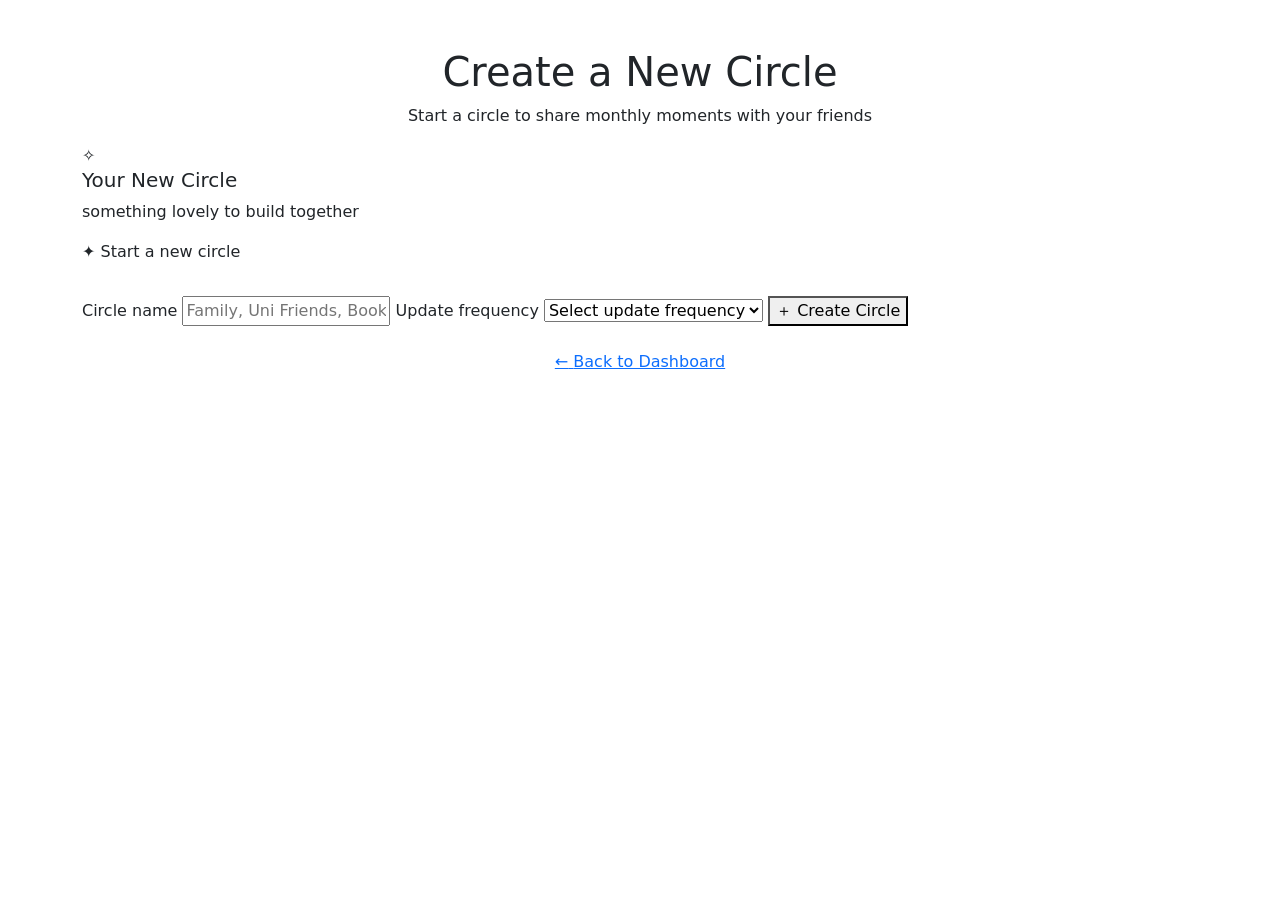
<file: src/main/resources/templates/create-circle.html>
<!DOCTYPE html>
<html xmlns:th="http://www.thymeleaf.org" lang="en">
<head>
    <meta charset="UTF-8">
    <meta name="viewport" content="width=device-width, initial-scale=1.0">
    <title>Create Circle</title>

    <link href="https://cdn.jsdelivr.net/npm/bootstrap@5.3.0/dist/css/bootstrap.min.css" rel="stylesheet">
    <link th:href="@{/main.css}" rel="stylesheet">
    <link rel="icon" type="image/png" href="/images/favicon.png">
</head>
<body>

<div th:replace="~{fragments/navbar :: navbar}"></div>

<div class="container scrapbook-shell mt-5">
    <h1 class="text-center scrapbook-title">Create a New Circle</h1>
    <p class="text-center scrapbook-subtitle">Start a circle to share monthly moments with your friends</p>

    <div class="scrapbook-grid">
        <div class="circle-card scrapbook-card scrapbook-card-green card-tilt-left">
            <div class="scrapbook-card-body">
                <div class="scrapbook-illustration">
                    <div class="scrapbook-icon">✧</div>
                </div>

                <h5 class="scrapbook-card-title">Your New Circle</h5>
                <p class="scrapbook-card-meta">something lovely to build together</p>

                <div class="mb-3">
                    <span class="scrapbook-pill scrapbook-pill-green">✦ Start a new circle</span>
                </div>

                <form th:action="@{/groups/create}" method="post" class="scrapbook-form mt-2">
                    <label class="scrapbook-label" for="circle-name">Circle name</label>
                    <input id="circle-name" type="text" name="name" placeholder="Family, Uni Friends, Book Club..." class="scrapbook-input" required>

                    <label class="scrapbook-label" for="circle-frequency">Update frequency</label>
                    <select id="circle-frequency" name="frequency" class="scrapbook-input">
                        <option value="" disabled selected>Select update frequency</option>
                        <option value="MONTHLY">Monthly</option>
                        <option value="FORTNIGHTLY">Fortnightly</option>
                    </select>
                    <button type="submit" class="scrapbook-pill scrapbook-pill-peach scrapbook-button mt-3">＋ Create Circle</button>
                </form>

                <div class="text-center mt-4">
                    <a th:href="@{/groups}" class="scrapbook-link">
                        <span>←</span>
                        <span>Back to Dashboard</span>
                    </a>
                </div>
            </div>
        </div>
    </div>
</div>

<script src="https://cdn.jsdelivr.net/npm/bootstrap@5.3.0/dist/js/bootstrap.bundle.min.js"></script>
</body>
</html>
</file>
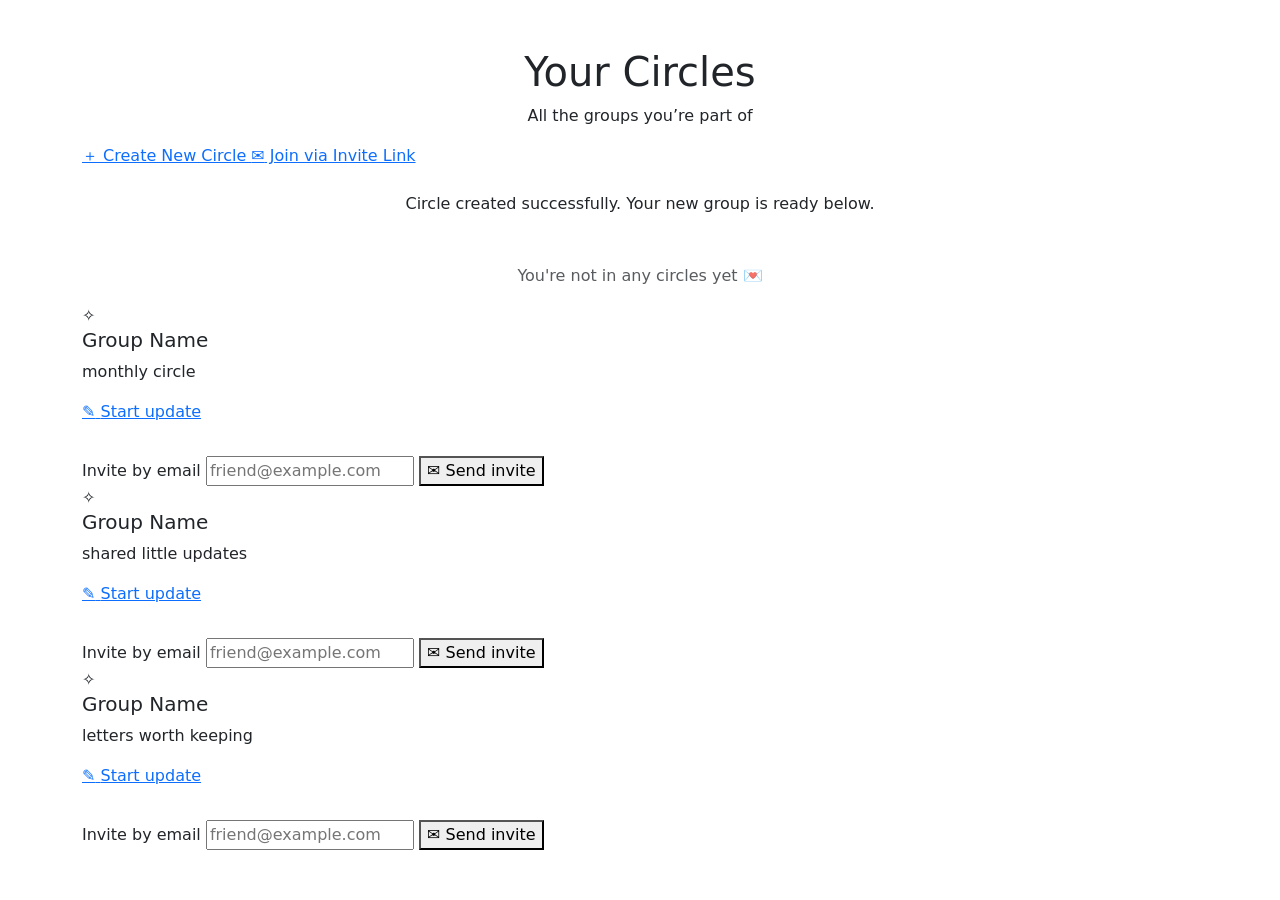
<file: src/main/resources/templates/groups.html>
<!DOCTYPE html>
<html xmlns:th="http://www.thymeleaf.org" lang="en">
<head>
    <meta charset="UTF-8">
    <meta name="viewport" content="width=device-width, initial-scale=1.0">
    <title>Your Circles</title>

    <link href="https://cdn.jsdelivr.net/npm/bootstrap@5.3.0/dist/css/bootstrap.min.css" rel="stylesheet">
    <link th:href="@{/main.css}" rel="stylesheet">
    <link rel="icon" type="image/png" href="/images/favicon.png">
</head>
<body>

<!-- Navbar -->
<div th:replace="fragments/navbar :: navbar"></div>

<div class="container scrapbook-shell mt-5">

    <h1 class="text-center scrapbook-title">Your Circles</h1>
    <p class="text-center scrapbook-subtitle">All the groups you’re part of</p>

    <div class="home-cta-row mb-4">
        <a href="/groups/create" class="home-cta-pill home-cta-pill-primary">
            <span class="home-cta-icon">＋</span>
            Create New Circle
        </a>
        <a href="/circles/join" class="home-cta-pill home-cta-pill-tertiary">
            <span class="home-cta-icon">✉</span>
            Join via Invite Link
        </a>
    </div>

    <div th:if="${param.createdGroupId != null}" class="scrapbook-message scrapbook-message-success text-center mb-4">
        Circle created successfully. Your new group is ready below.
    </div>

    <!-- No groups -->
    <div th:if="${#lists.isEmpty(groups)}" class="text-center mt-5 scrapbook-panel scrapbook-empty-state">
        <p class="text-muted">You're not in any circles yet 💌</p>
    </div>

    <!-- Groups list -->
    <div th:if="${!#lists.isEmpty(groups)}" class="scrapbook-grid">
        <th:block th:each="group, iterStat : ${groups}">
            <div class="circle-card scrapbook-card scrapbook-card-peach card-tilt-left"
                 th:id="'group-card-' + ${group.id}"
                 th:if="${iterStat.index % 3 == 0}"
                 th:classappend="(${hasFeedMap[group.id]} ? ' clickable-card' : ' disabled-card') + (${param.createdGroupId != null and param.createdGroupId[0] == #strings.toString(group.id)} ? ' created-card' : '')"
                 th:onclick="${hasFeedMap[group.id]} ? 'window.location.href=\'/feed/' + ${group.id} + '\''">
                <div class="scrapbook-card-body">
                    <div class="scrapbook-illustration">
                        <div class="home-card-icon" th:text="${group.icon}">✧</div>
                    </div>

                    <h5 class="scrapbook-card-title" th:text="${group.name}">Group Name</h5>
                    <p class="scrapbook-card-meta">monthly circle</p>

                    <div class="mb-3">
                        <span class="scrapbook-pill scrapbook-pill-peach" th:text="'✦ ' + ${group.frequency} + ' circle'"></span>
                    </div>

                    <a th:href="@{/groups/{groupId}/prompts(groupId=${group.id})}"
                       onclick="event.stopPropagation()"
                       class="scrapbook-pill scrapbook-pill-green scrapbook-link-button mb-3">
                        <span>✎</span>
                        <span>Start update</span>
                    </a>

                    <form th:action="@{/groups/{id}/invite(id=${group.id})}" method="post" class="scrapbook-form mt-3"
                          onclick="event.stopPropagation()">
                        <label class="scrapbook-label" th:for="'invite-' + ${group.id}" onclick="event.stopPropagation()">Invite by email</label>
                        <input th:id="'invite-' + ${group.id}" type="email" name="email" placeholder="friend@example.com" class="scrapbook-input"
                               onclick="event.stopPropagation()">
                        <button type="submit" class="scrapbook-pill scrapbook-pill-pink scrapbook-button mt-3"
                                onclick="event.stopPropagation()">✉ Send invite</button>
                    </form>
                </div>
            </div>

            <div class="circle-card scrapbook-card scrapbook-card-blue card-tilt-right"
                 th:id="'group-card-' + ${group.id}"
                 th:if="${iterStat.index % 3 == 1}"
                 th:classappend="(${hasFeedMap[group.id]} ? ' clickable-card' : ' disabled-card') + (${param.createdGroupId != null and param.createdGroupId[0] == #strings.toString(group.id)} ? ' created-card' : '')"
                 th:onclick="${hasFeedMap[group.id]} ? 'window.location.href=\'/feed/' + ${group.id} + '\''">
                <div class="scrapbook-card-body">
                    <div class="scrapbook-illustration">
                        <div class="home-card-icon" th:text="${group.icon}">✧</div>
                    </div>

                    <h5 class="scrapbook-card-title" th:text="${group.name}">Group Name</h5>
                    <p class="scrapbook-card-meta">shared little updates</p>

                    <div class="mb-3">
                        <span class="scrapbook-pill scrapbook-pill-blue pill-tilt-left" th:text="'☰ ' + ${group.frequency} + ' circle'"></span>
                    </div>

                    <a th:href="@{/groups/{groupId}/prompts(groupId=${group.id})}"
                       onclick="event.stopPropagation()"
                       class="scrapbook-pill scrapbook-pill-green scrapbook-link-button mb-3">
                        <span>✎</span>
                        <span>Start update</span>
                    </a>

                    <form th:action="@{/groups/{id}/invite(id=${group.id})}" method="post" class="scrapbook-form mt-3"
                          onclick="event.stopPropagation()">
                        <label class="scrapbook-label" th:for="'invite-' + ${group.id}" onclick="event.stopPropagation()">Invite by email</label>
                        <input th:id="'invite-' + ${group.id}" type="email" name="email" placeholder="friend@example.com" class="scrapbook-input"
                               onclick="event.stopPropagation()">
                        <button type="submit" class="scrapbook-pill scrapbook-pill-green scrapbook-button mt-3"
                                onclick="event.stopPropagation()">✉ Send invite</button>
                    </form>
                </div>
            </div>

            <div class="circle-card scrapbook-card scrapbook-card-pink card-tilt-left"
                 th:id="'group-card-' + ${group.id}"
                 th:if="${iterStat.index % 3 == 2}"
                 th:classappend="(${hasFeedMap[group.id]} ? ' clickable-card' : ' disabled-card') + (${param.createdGroupId != null and param.createdGroupId[0] == #strings.toString(group.id)} ? ' created-card' : '')"
                 th:onclick="${hasFeedMap[group.id]} ? 'window.location.href=\'/feed/' + ${group.id} + '\''">
                <div class="scrapbook-card-body">
                    <div class="scrapbook-illustration">
                        <div class="home-card-icon" th:text="${group.icon}">✧</div>
                    </div>

                    <h5 class="scrapbook-card-title" th:text="${group.name}">Group Name</h5>
                    <p class="scrapbook-card-meta">letters worth keeping</p>

                    <div class="mb-3">
                        <span class="scrapbook-pill scrapbook-pill-pink" th:text="'♡ ' + ${group.frequency} + ' circle'"></span>
                    </div>

                    <a th:href="@{/groups/{groupId}/prompts(groupId=${group.id})}"
                       onclick="event.stopPropagation()"
                       class="scrapbook-pill scrapbook-pill-green scrapbook-link-button mb-3">
                        <span>✎</span>
                        <span>Start update</span>
                    </a>

                    <form th:action="@{/groups/{id}/invite(id=${group.id})}" method="post" class="scrapbook-form mt-3"
                          onclick="event.stopPropagation()">
                        <label class="scrapbook-label" th:for="'invite-' + ${group.id}" onclick="event.stopPropagation()">Invite by email</label>
                        <input th:id="'invite-' + ${group.id}" type="email" name="email" placeholder="friend@example.com" class="scrapbook-input"
                               onclick="event.stopPropagation()">
                        <button type="submit" class="scrapbook-pill scrapbook-pill-green scrapbook-button mt-3"
                                onclick="event.stopPropagation()">✉ Send invite</button>
                    </form>
                </div>
            </div>
        </th:block>
    </div>

</div>

<script src="https://cdn.jsdelivr.net/npm/bootstrap@5.3.0/dist/js/bootstrap.bundle.min.js"></script>
<script>
    const params = new URLSearchParams(window.location.search);
    const createdGroupId = params.get('createdGroupId');

    if (createdGroupId) {
        const createdCard = document.getElementById(`group-card-${createdGroupId}`);
        if (createdCard) {
            createdCard.scrollIntoView({ behavior: 'smooth', block: 'center' });
        }
    }
</script>
</body>
</html>
</file>
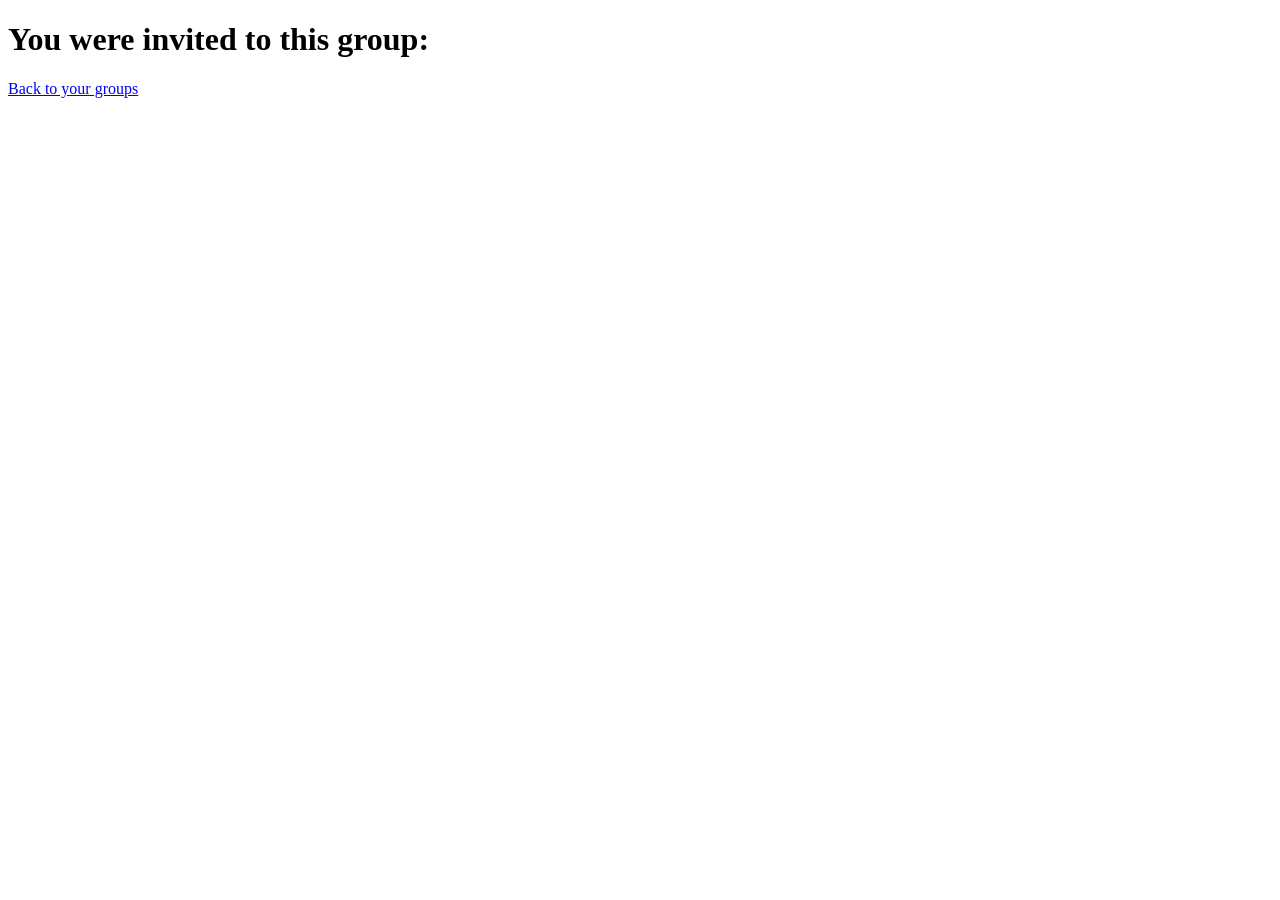
<file: src/main/resources/templates/invited-group.html>
<!DOCTYPE html>
<html xmlns:th="http://www.thymeleaf.org">
<head>
    <link th:href="@{/main.css}" rel="stylesheet">
    <title>Invited Group</title>
    <link rel="icon" type="image/png" href="/images/favicon.png">
</head>
<body>
<h1>You were invited to this group:</h1>

<div th:each="group : ${groups}">
    <p><strong th:text="${group.name}"></strong></p>
</div>

<a href="/groups">Back to your groups</a>
<script src="https://cdn.jsdelivr.net/npm/bootstrap@5.3.0/dist/js/bootstrap.bundle.min.js"></script>
</body>
</html>
</file>
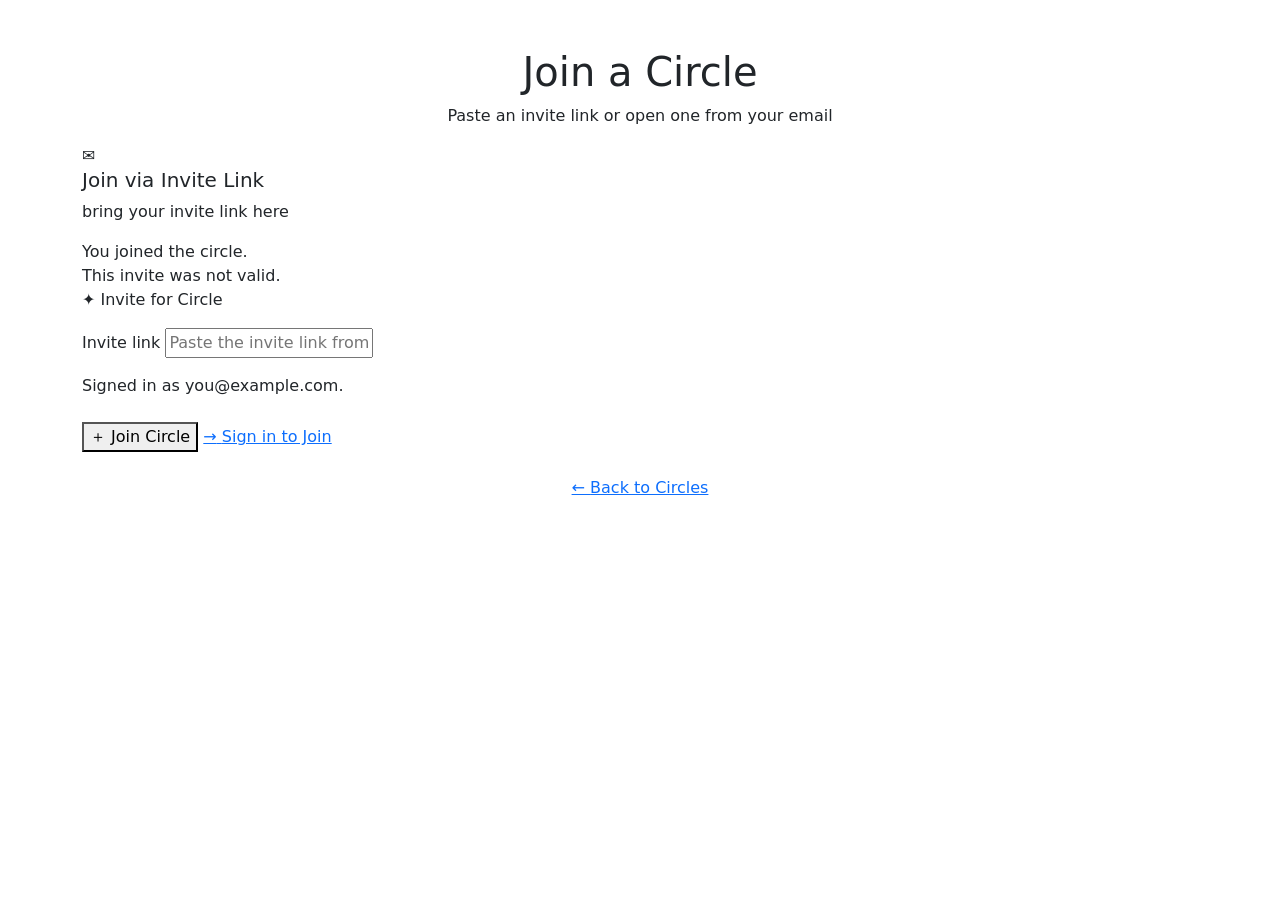
<file: src/main/resources/templates/join-circle.html>
<!DOCTYPE html>
<html xmlns:th="http://www.thymeleaf.org" lang="en">
<head>
    <meta charset="UTF-8">
    <meta name="viewport" content="width=device-width, initial-scale=1.0">
    <title>Join Circle</title>

    <link href="https://cdn.jsdelivr.net/npm/bootstrap@5.3.0/dist/css/bootstrap.min.css" rel="stylesheet">
    <link th:href="@{/main.css}" rel="stylesheet">
    <link rel="icon" type="image/png" href="/images/favicon.png">
</head>
<body>

<div th:replace="fragments/navbar :: navbar"></div>

<div class="container scrapbook-shell mt-5">
    <h1 class="text-center scrapbook-title">Join a Circle</h1>
    <p class="text-center scrapbook-subtitle">Paste an invite link or open one from your email</p>

    <div class="scrapbook-grid">
        <div class="circle-card scrapbook-card scrapbook-card-blue card-tilt-right">
            <div class="scrapbook-card-body">
                <div class="scrapbook-illustration">
                    <div class="scrapbook-icon">✉</div>
                </div>

                <h5 class="scrapbook-card-title">Join via Invite Link</h5>
                <p class="scrapbook-card-meta"
                   th:text="${inviteDetails != null and inviteDetails.valid} ? inviteDetails.groupName : 'bring your invite link here'">bring your invite link here</p>

                <div th:if="${successMessage}" class="scrapbook-message scrapbook-message-success" th:text="${successMessage}">You joined the circle.</div>
                <div th:if="${errorMessage}" class="scrapbook-message scrapbook-message-error" th:text="${errorMessage}">This invite was not valid.</div>

                <div th:if="${inviteDetails != null and inviteDetails.valid}" class="mb-3">
                    <span class="scrapbook-pill scrapbook-pill-blue pill-tilt-left">
                        <span>✦</span>
                        <span th:text="'Invite for ' + ${inviteDetails.groupName}">Invite for Circle</span>
                    </span>
                </div>

                <form th:action="@{/circles/join}" method="post" class="scrapbook-form mt-2">
                    <label class="scrapbook-label" for="invite-link">Invite link</label>
                    <input id="invite-link" type="text" name="inviteLink" class="scrapbook-input" th:value="${inviteLink}" placeholder="Paste the invite link from your email" required>

                    <div th:if="${loggedInUser != null and inviteDetails != null and inviteDetails.invitedEmail != null}" class="scrapbook-helper mt-3"
                         th:text="'Signed in as ' + ${loggedInUser.email} + '. This invite was sent to ' + ${inviteDetails.invitedEmail} + '.'">
                        Signed in as you@example.com.
                    </div>

                    <button th:if="${loggedInUser != null}" type="submit" class="scrapbook-pill scrapbook-pill-peach scrapbook-button mt-4">＋ Join Circle</button>

                    <a th:if="${loggedInUser == null}" href="/oauth2/authorization/okta" class="scrapbook-pill scrapbook-pill-pink scrapbook-link-button mt-4">
                        <span>→</span>
                        <span>Sign in to Join</span>
                    </a>
                </form>

                <div class="text-center mt-4">
                    <a th:href="@{/groups}" class="scrapbook-link">
                        <span>←</span>
                        <span>Back to Circles</span>
                    </a>
                </div>
            </div>
        </div>
    </div>
</div>

<script src="https://cdn.jsdelivr.net/npm/bootstrap@5.3.0/dist/js/bootstrap.bundle.min.js"></script>
</body>
</html>
</file>
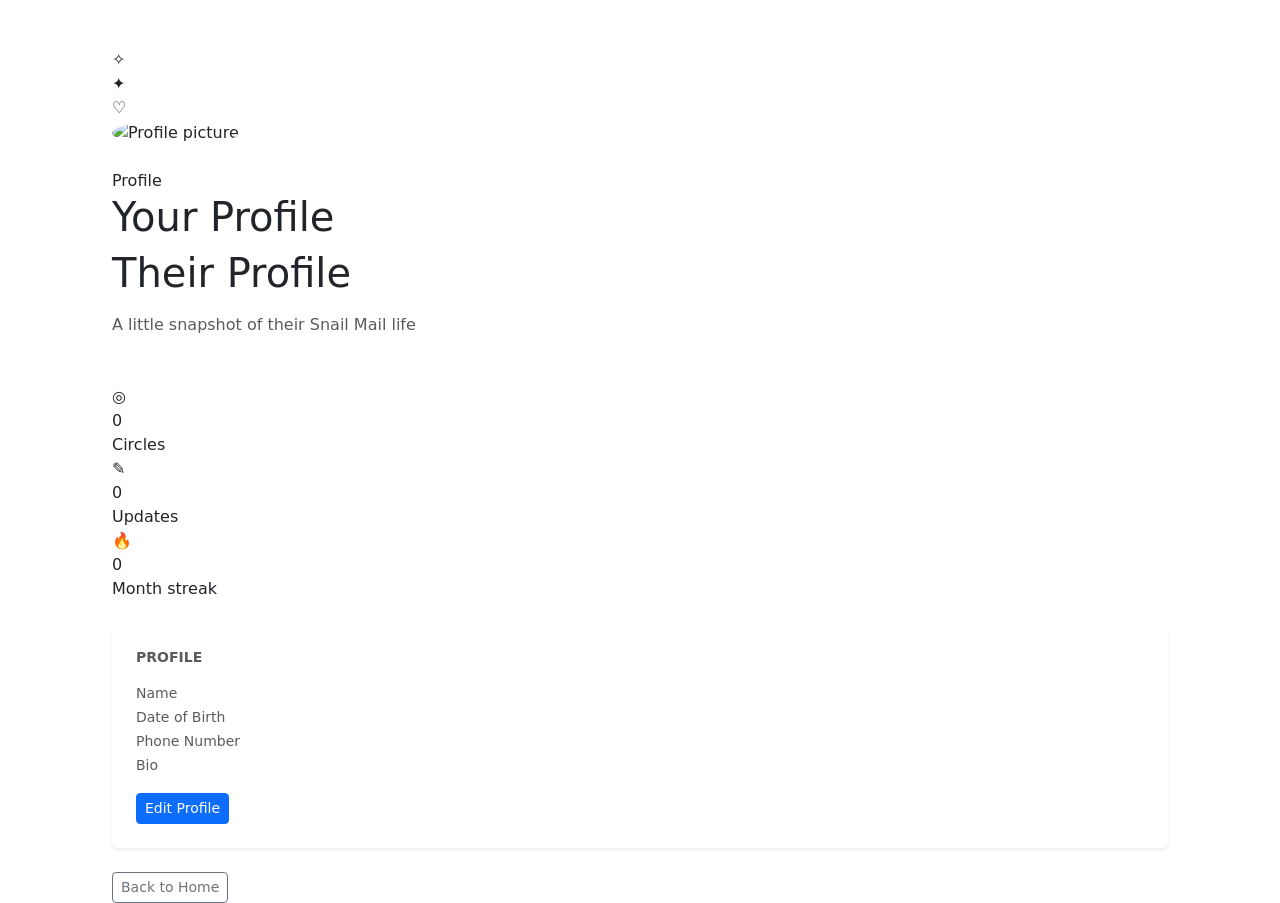
<file: src/main/resources/templates/account/account.html>
<!DOCTYPE html>
<html xmlns:th="http://www.thymeleaf.org" lang="en">
<head>
    <meta charset="UTF-8">
    <meta name="viewport" content="width=device-width, initial-scale=1.0">
    <title>Account</title>
    <link href="https://cdn.jsdelivr.net/npm/bootstrap@5.3.0/dist/css/bootstrap.min.css" rel="stylesheet">
    <link href="https://cdn.jsdelivr.net/npm/bootstrap-icons@1.10.5/font/bootstrap-icons.css" rel="stylesheet">
    <link th:href="@{/main.css}" rel="stylesheet">
    <link rel="icon" type="image/png" href="/images/favicon.png">
</head>
<body>
<div th:replace="fragments/navbar :: navbar"></div>

<div class="container mt-5 account-shell account-profile-shell" style="max-width: 1080px;">

    <div class="account-hero mb-5">
        <div class="account-hero-avatar-wrap">
            <div class="account-hero-sparkle account-hero-sparkle-left">✧</div>
            <div class="account-hero-sparkle account-hero-sparkle-right">✦</div>
            <div class="account-hero-heart">♡</div>
            <label for="profilePicInput" class="account-hero-avatar-label">
                <img th:src="${user.profilePictureUrl} ?: 'https://ui-avatars.com/api/?name=' + ${user.email?.substring(0,1)} + '&background=' + ${user.avatarColour} + '&color=666&rounded=true&size=180'"
                     alt="Profile picture"
                     class="rounded-circle account-hero-avatar"
                     style="width: 180px; height: 180px; object-fit: cover;">
                <div class="account-hero-camera" th:if="${isOwnProfile}">
                    <i class="bi bi-camera-fill text-white" style="font-size: 13px;"></i>
                </div>
            </label>
            <form id="profilePicForm" action="/users/profile-picture" method="post" enctype="multipart/form-data" th:if="${isOwnProfile}">
                <input type="file" id="profilePicInput" name="file" accept="image/*" style="display: none;"
                       onchange="document.getElementById('profilePicForm').submit()">
            </form>
        </div>

        <div class="account-hero-copy">
            <span class="account-kicker">Profile</span>
            <h1 class="account-hero-title mb-2" th:if="${isOwnProfile}">Your Profile</h1>
            <h1 class="account-hero-title mb-2" th:unless="${isOwnProfile}" th:text="|${user.name}'s Profile|">Their Profile</h1>
            <div class="account-hero-underline"></div>
            <p id="user-email" class="text-muted mb-0 mt-3" th:if="${isOwnProfile}" th:text="${user.email}"></p>
            <p id="user-email" class="text-muted mb-0 mt-3" th:unless="${isOwnProfile}">A little snapshot of their Snail Mail life</p>
        </div>
    </div>

    <div class="account-stats-row mb-4">
        <div class="account-stat-card account-stat-card-green">
            <div class="account-stat-icon account-stat-icon-green">◎</div>
            <div class="account-stat-number" th:text="${profileStats.circleCount}">0</div>
            <div class="account-stat-label">Circles</div>
        </div>
        <div class="account-stat-card account-stat-card-peach">
            <div class="account-stat-icon account-stat-icon-peach">✎</div>
            <div class="account-stat-number" th:text="${profileStats.updateCount}">0</div>
            <div class="account-stat-label">Updates</div>
        </div>
        <div class="account-stat-card account-stat-card-pink">
            <div class="account-stat-icon account-stat-icon-pink">🔥</div>
            <div class="account-stat-number" th:text="${profileStats.streakCount}">0</div>
            <div class="account-stat-label">Month streak</div>
        </div>
    </div>

    <!--profile info -->
    <div class="card border-0 shadow-sm mb-4 account-card account-profile-card">
        <div class="card-body px-4 py-4">
            <h6 class="text-uppercase text-muted fw-semibold small mb-3">Profile</h6>

            <div class="account-detail-row">
                <span class="text-muted small">Name</span>
                <p class="fw-semibold mb-0" th:text="${user.name} ?: 'Not set'"></p>
            </div>
            <div class="account-detail-row" th:if="${isOwnProfile}">
                <span class="text-muted small">Date of Birth</span>
                <p class="fw-semibold mb-0"
                   th:text="${user.dateOfBirth != null ? #temporals.format(user.dateOfBirth, 'd MMMM yyyy') : 'Not set'}"></p>
            </div>
            <div class="account-detail-row" th:if="${isOwnProfile}">
                <span class="text-muted small">Phone Number</span>
                <p class="fw-semibold mb-0" th:text="${user.phoneNumber} ?: 'Not set'"></p>
            </div>
            <div class="account-detail-row">
                <span class="text-muted small">Bio</span>
                <p class="fw-semibold mb-0" th:text="${user.bio} ?: 'Not set'"></p>
            </div>

            <a th:if="${isOwnProfile}" th:href="@{/users/{id}/edit(id=${user.id})}" class="btn btn-primary btn-sm mt-3">Edit Profile</a>
        </div>
    </div>


    <a href="/" class="btn btn-outline-secondary btn-sm">Back to Home</a>

</div>

<script src="https://cdn.jsdelivr.net/npm/bootstrap@5.3.0/dist/js/bootstrap.bundle.min.js"></script>
</body>
</html>
</file>
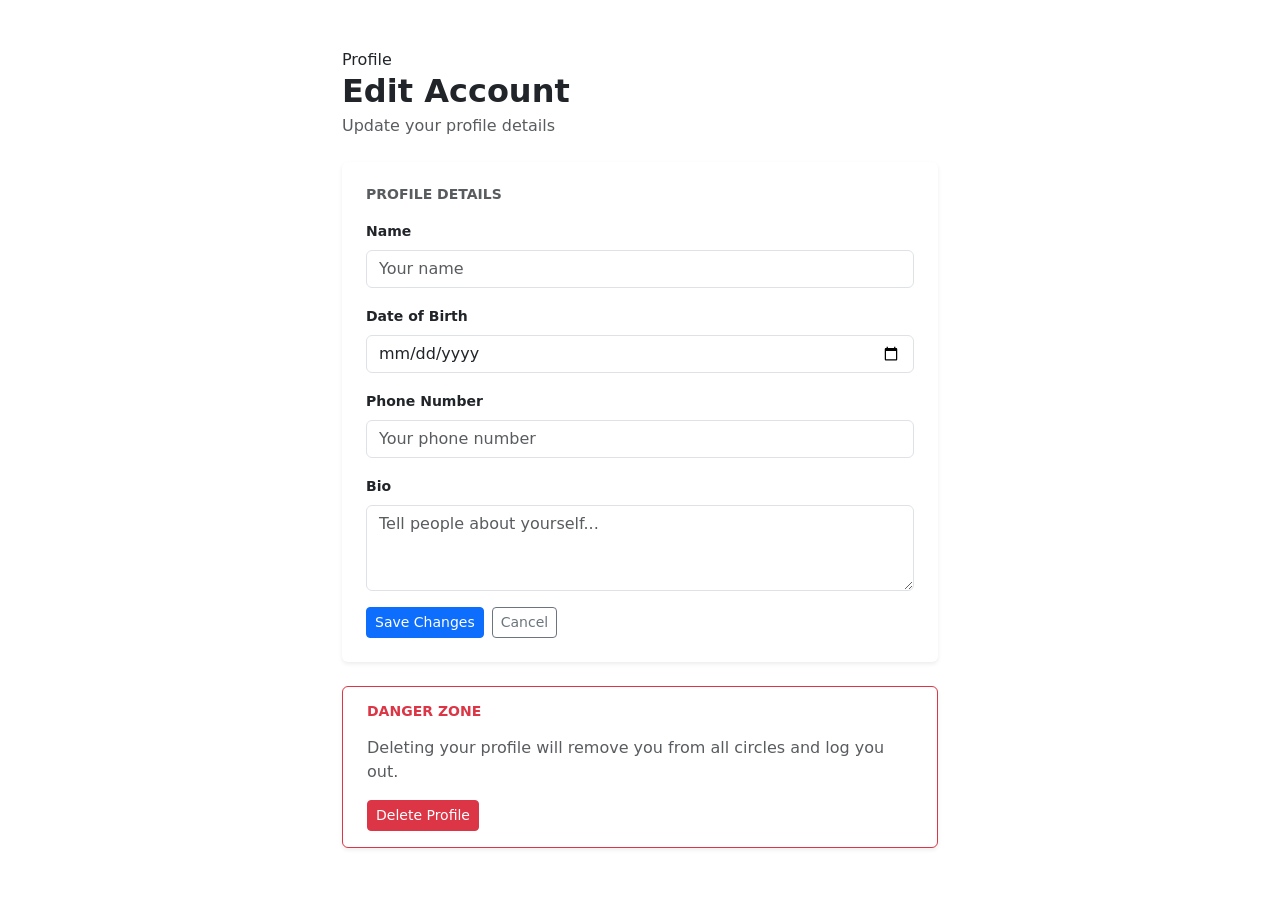
<file: src/main/resources/templates/account/edit-account-form.html>
<!DOCTYPE html>
<html xmlns:th="http://www.thymeleaf.org" lang="en">
<head>
    <meta charset="UTF-8">
    <meta name="viewport" content="width=device-width, initial-scale=1.0">
    <title>Edit Account</title>
    <link href="https://cdn.jsdelivr.net/npm/bootstrap@5.3.0/dist/css/bootstrap.min.css" rel="stylesheet">
    <link th:href="@{/main.css}" rel="stylesheet">
    <link rel="icon" type="image/png" href="/images/favicon.png">
</head>
<body>
<div th:replace="fragments/navbar :: navbar"></div>

<div class="container mt-5 account-shell" style="max-width: 620px;">

    <div class="account-heading mb-4">
        <span class="account-kicker">Profile</span>
        <h2 class="fw-bold mb-1">Edit Account</h2>
        <p class="text-muted mb-0">Update your profile details</p>
    </div>

    <div class="card border-0 shadow-sm mb-4 account-card">
        <div class="card-body px-4 py-4">
            <h6 class="text-uppercase text-muted fw-semibold small mb-3">Profile Details</h6>

            <form th:action="@{/users/{id}/edit(id=${user.id})}" th:object="${user}" method="post">
                <div class="mb-3">
                    <label class="form-label small fw-semibold">Name</label>
                    <input type="text" class="form-control" th:field="*{name}" placeholder="Your name"/>
                </div>
                <div class="mb-3">
                    <label class="form-label small fw-semibold">Date of Birth</label>
                    <input type="date" class="form-control" th:field="*{dateOfBirth}"/>
                </div>
                <div class="mb-3">
                    <label class="form-label small fw-semibold">Phone Number</label>
                    <input type="tel" class="form-control" th:field="*{phoneNumber}" placeholder="Your phone number"/>
                </div>
                <div class="mb-3">
                    <label class="form-label small fw-semibold">Bio</label>
                    <textarea class="form-control" th:field="*{bio}" rows="3" placeholder="Tell people about yourself..."></textarea>
                </div>
                <div class="d-flex gap-2">
                    <button type="submit" class="btn btn-primary btn-sm">Save Changes</button>
                    <a th:href="@{/users/{id}(id=${user.id})}" class="btn btn-outline-secondary btn-sm">Cancel</a>
                </div>
            </form>

        </div>
    </div>
    <!-- delete account -->
    <div class="card border-danger shadow-sm mb-4">
        <div class="card-body px-4 py-3">
            <h6 class="text-uppercase text-danger fw-semibold small mb-3">Danger Zone</h6>
            <p class="mb-3 text-muted">
                Deleting your profile will remove you from all circles and log you out.
            </p>

            <!-- trigger button -->
            <button type="button" class="btn btn-danger btn-sm"
                    data-bs-toggle="modal"
                    data-bs-target="#deleteConfirmModal">
                Delete Profile
            </button>

            <!-- modal -->
            <div class="modal fade" id="deleteConfirmModal" tabindex="-1">
                <div class="modal-dialog modal-dialog-centered">
                    <div class="modal-content">

                        <div class="modal-header">
                            <h5 class="modal-title text-danger">Delete Profile</h5>
                            <button type="button" class="btn-close" data-bs-dismiss="modal"></button>
                        </div>

                        <div class="modal-body">
                            <p class="mb-0">
                                Are you sure you want to delete your profile?
                                <br><br>
                                This will remove you from all circles and cannot be undone.
                            </p>
                        </div>

                        <div class="modal-footer">
                            <button type="button"
                                    class="btn btn-outline-secondary btn-sm"
                                    data-bs-dismiss="modal">
                                Cancel
                            </button>

                            <!-- form that submits -->
                            <form th:action="@{/users/{id}/delete(id=${user.id})}" method="post">
                                <button type="submit" class="btn btn-danger btn-sm">
                                    Yes, delete
                                </button>
                            </form>
                        </div>

                    </div>
                </div>
            </div>
        </div>
    </div>

</div>

<script src="https://cdn.jsdelivr.net/npm/bootstrap@5.3.0/dist/js/bootstrap.bundle.min.js"></script>
</body>
</html>
</file>
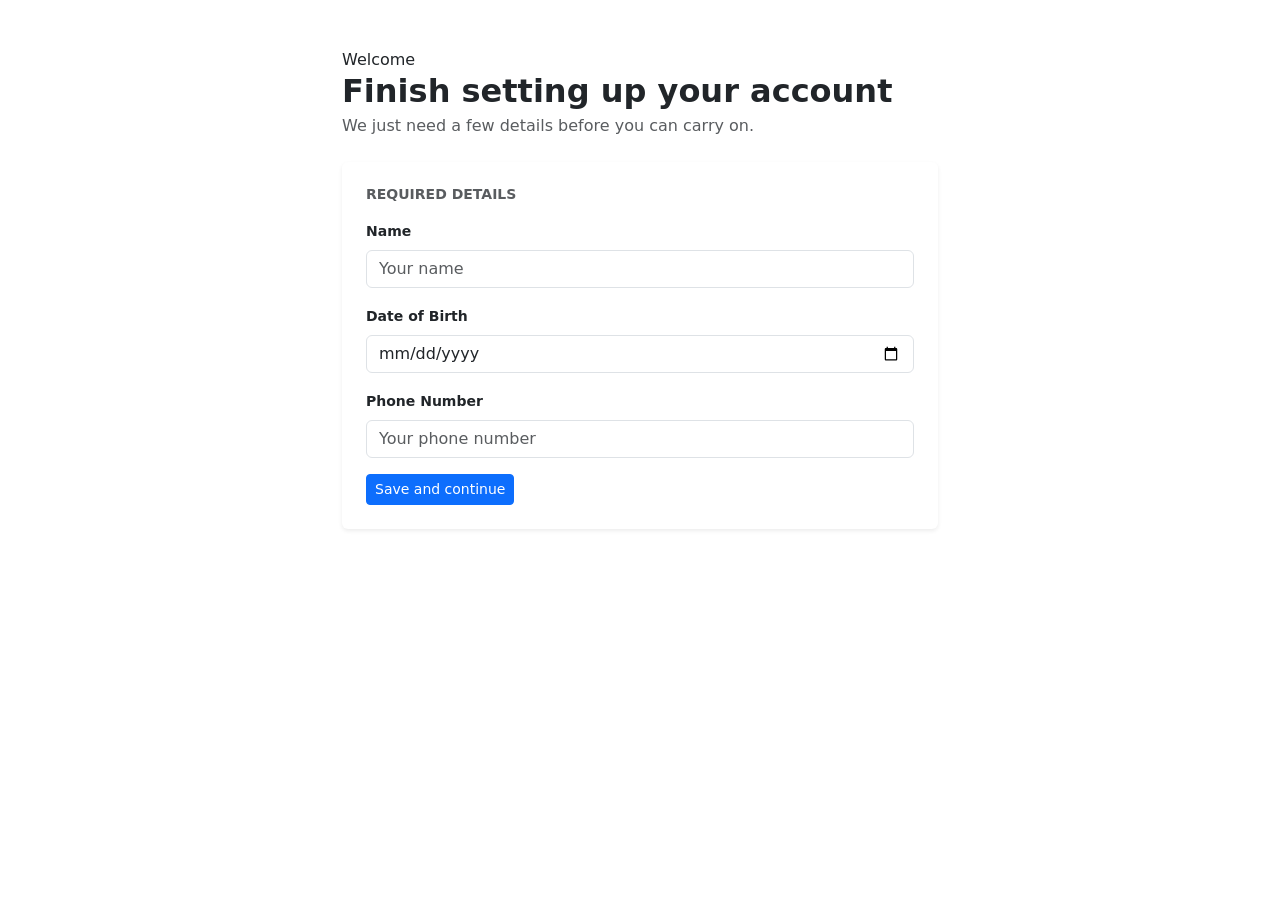
<file: src/main/resources/templates/account/setup-account-form.html>
<!DOCTYPE html>
<html xmlns:th="http://www.thymeleaf.org" lang="en">
<head>
    <meta charset="UTF-8">
    <meta name="viewport" content="width=device-width, initial-scale=1.0">
    <title>Set Up Account</title>
    <link href="https://cdn.jsdelivr.net/npm/bootstrap@5.3.0/dist/css/bootstrap.min.css" rel="stylesheet">
    <link th:href="@{/main.css}" rel="stylesheet">
    <link rel="icon" type="image/png" href="/images/favicon.png">
</head>
<body>
<div th:replace="fragments/navbar :: navbar"></div>

<div class="container mt-5 account-shell" style="max-width: 620px;">

    <div class="account-heading mb-4">
        <span class="account-kicker">Welcome</span>
        <h2 class="fw-bold mb-1">Finish setting up your account</h2>
        <p class="text-muted mb-0">We just need a few details before you can carry on.</p>
    </div>

    <div class="card border-0 shadow-sm mb-4 account-card">
        <div class="card-body px-4 py-4">
            <h6 class="text-uppercase text-muted fw-semibold small mb-3">Required Details</h6>

            <form th:action="@{/users/setup}" th:object="${user}" method="post">
                <div class="mb-3">
                    <label class="form-label small fw-semibold">Name</label>
                    <input type="text" class="form-control" th:field="*{name}" placeholder="Your name" required/>
                </div>
                <div class="mb-3">
                    <label class="form-label small fw-semibold">Date of Birth</label>
                    <input type="date" class="form-control" th:field="*{dateOfBirth}" required/>
                </div>
                <div class="mb-3">
                    <label class="form-label small fw-semibold">Phone Number</label>
                    <input type="tel" class="form-control" th:field="*{phoneNumber}" placeholder="Your phone number" required/>
                </div>
                <button type="submit" class="btn btn-primary btn-sm">Save and continue</button>
            </form>

        </div>
    </div>

</div>

<script src="https://cdn.jsdelivr.net/npm/bootstrap@5.3.0/dist/js/bootstrap.bundle.min.js"></script>
</body>
</html>
</file>
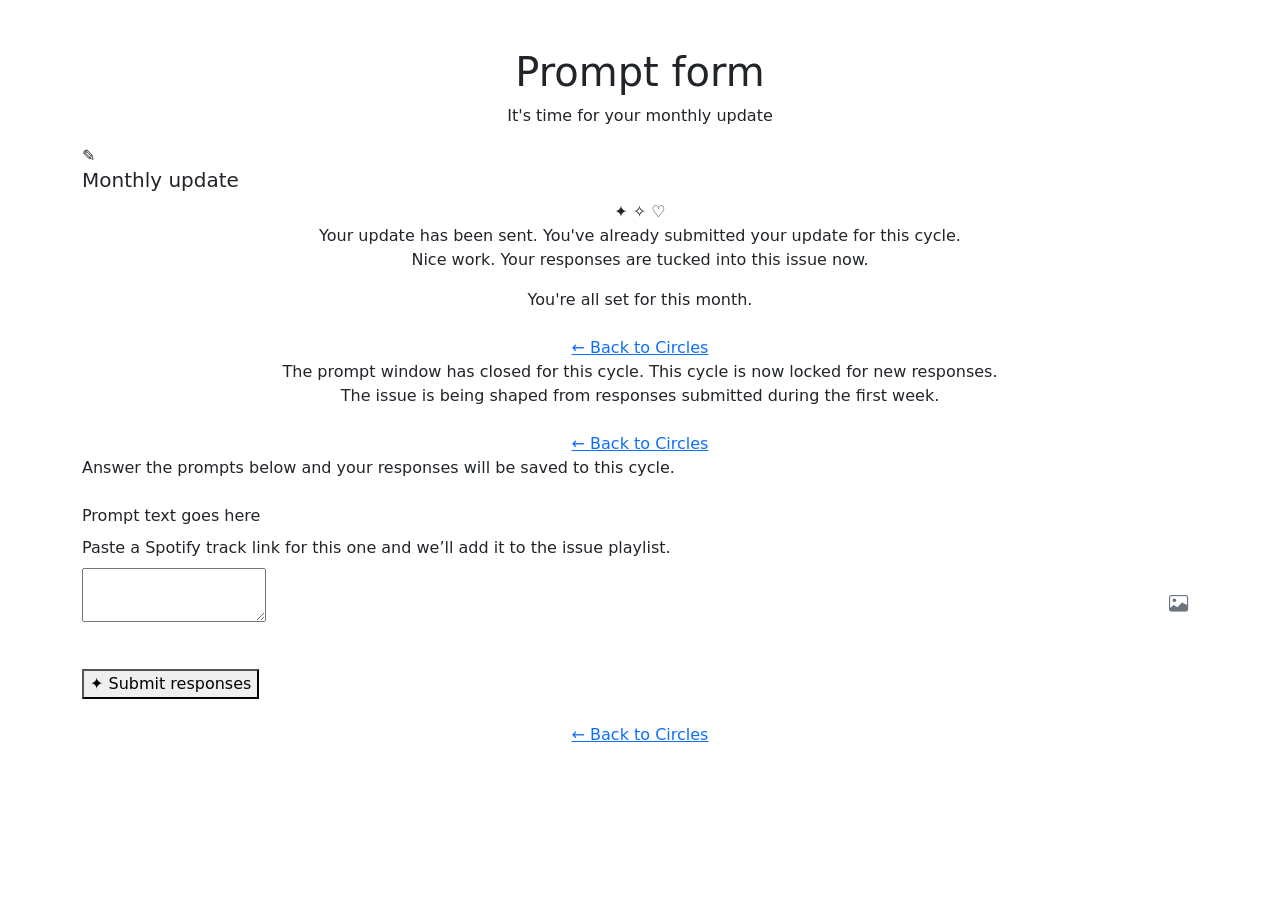
<file: src/main/resources/templates/prompts/form.html>
<!DOCTYPE html>
<html lang="en" xmlns:th="http://www.thymeleaf.org">
<head>
    <meta charset="UTF-8">
    <title>Prompt Form</title>
    <link href="https://cdn.jsdelivr.net/npm/bootstrap@5.3.0/dist/css/bootstrap.min.css" rel="stylesheet">
    <link href="https://cdn.jsdelivr.net/npm/bootstrap-icons@1.10.5/font/bootstrap-icons.css" rel="stylesheet">
    <link th:href="@{/main.css}" rel="stylesheet">
    <link rel="icon" type="image/png" href="/images/favicon.png">

</head>
<body>

<div th:replace="fragments/navbar :: navbar"></div>

<div class="container scrapbook-shell mt-5">
    <h1 class="text-center scrapbook-title" th:text="'Prompt form for ' + ${group.name}">Prompt form</h1>
    <p class="text-center scrapbook-subtitle">It's time for your monthly update</p>

    <div class="scrapbook-grid">
        <div class="circle-card scrapbook-card scrapbook-card-blue card-tilt-right">
            <div class="scrapbook-card-body">
                <div class="scrapbook-illustration">
                    <div class="scrapbook-icon">✎</div>
                </div>

                <h5 class="scrapbook-card-title">Monthly update</h5>

                <div th:if="${alreadySubmitted}" class="w-100 text-center">
                    <div class="prompt-success-burst" th:if="${justSubmitted}">
                        <span class="prompt-success-burst-icon prompt-success-burst-icon-left">✦</span>
                        <span class="prompt-success-burst-icon prompt-success-burst-icon-right">✧</span>
                        <span class="prompt-success-burst-icon prompt-success-burst-icon-bottom">♡</span>
                    </div>
                    <div class="scrapbook-message scrapbook-message-success"
                         th:classappend="${justSubmitted} ? ' scrapbook-message-success-celebrate'">
                        <span th:if="${justSubmitted}">Your update has been sent.</span>
                        <span th:unless="${justSubmitted}">You've already submitted your update for this cycle.</span>
                    </div>
                    <p class="scrapbook-card-meta" th:if="${justSubmitted}">Nice work. Your responses are tucked into this issue now.</p>
                    <p class="scrapbook-card-meta" th:unless="${justSubmitted}">You're all set for this month.</p>
                    <div class="text-center mt-4">
                        <a th:href="@{/groups}" class="scrapbook-link">
                            <span>←</span>
                            <span>Back to Circles</span>
                        </a>
                    </div>
                </div>

                <div th:if="${!alreadySubmitted and promptWindowClosed}" class="w-100 text-center">
                    <div class="scrapbook-message scrapbook-message-error">
                        <span th:if="${justClosed}">The prompt window has closed for this cycle.</span>
                        <span th:unless="${justClosed}">This cycle is now locked for new responses.</span>
                    </div>
                    <p class="scrapbook-card-meta">The issue is being shaped from responses submitted during the first week.</p>
                    <div class="text-center mt-4">
                        <a th:href="@{/groups}" class="scrapbook-link">
                            <span>←</span>
                            <span>Back to Circles</span>
                        </a>
                    </div>
                </div>

                <div th:if="${!alreadySubmitted and !promptWindowClosed}" class="w-100">
                    <p class="scrapbook-card-meta mb-4">Answer the prompts below and your responses will be saved to this cycle.</p>

                    <form th:action="@{/groups/{groupId}/prompts(groupId=${groupId})}" method="post"
                          enctype="multipart/form-data" class="scrapbook-form">
                        <input type="hidden" name="groupCycleId" th:value="${groupCycleId}" />

                        <div th:each="prompt, iterStat : ${prompts}" class="mb-4">
                            <label class="scrapbook-label" th:for="'response-' + ${iterStat.index}" th:text="${prompt.prompt}">
                                Prompt text goes here
                            </label>
                            <input type="hidden" name="promptIds" th:value="${prompt.id}" />
                            <p th:if="${spotifyPlaylistService.looksLikeSpotifyPrompt(prompt.prompt)}"
                               class="scrapbook-helper mt-2 mb-2">
                                Paste a Spotify track link for this one and we’ll add it to the issue playlist.
                            </p>
                            <div class="position-relative mt-2">
                                <textarea
                                    th:id="'response-' + ${iterStat.index}"
                                    name="responseTexts"
                                    class="scrapbook-input scrapbook-textarea"
                                    th:placeholder="${spotifyPlaylistService.looksLikeSpotifyPrompt(prompt.prompt)} ? 'Paste a Spotify song link here' : 'Type your answer here'"></textarea>
                                    <label th:for="'image-' + ${iterStat.index}"
                                           style="position: absolute; bottom: 10px; right: 10px; cursor: pointer;"
                                           title="Add a photo">
                                        <i class="bi bi-image" style="font-size: 1.2rem; color: #6c757d;"></i>
                                    </label>
                                    <input type="file"
                                           th:id="'image-' + ${iterStat.index}"
                                           name="images"
                                           accept="image/*"
                                           style="display: none;"
                                           th:onchange="'showPreview(this, ' + ${iterStat.index} + ')'">
                            </div>
                            <div th:id="'preview-' + ${iterStat.index}" class="mt-1 small text-muted"></div>
                        </div>

                        <button type="submit" class="scrapbook-pill scrapbook-pill-peach scrapbook-button mt-3">
                            ✦ Submit responses
                        </button>
                    </form>

                    <div class="text-center mt-4">
                        <a th:href="@{/groups}" class="scrapbook-link">
                            <span>←</span>
                            <span>Back to Circles</span>
                        </a>
                    </div>
                </div>
            </div>
        </div>
    </div>
</div>

<script src="https://cdn.jsdelivr.net/npm/bootstrap@5.3.0/dist/js/bootstrap.bundle.min.js"></script>
<script>
    function showPreview(input, index) {
        const preview = document.getElementById('preview-' + index);
        if (input.files && input.files[0]) {
            const reader = new FileReader();
            reader.onload = function(e) {
                preview.innerHTML = '<img src="' + e.target.result + '" class="img-fluid rounded mt-1" style="max-height: 100px;"> <span class="text-success ms-2">✓ Image selected</span>';
            };
            reader.readAsDataURL(input.files[0]);
        }
    }
</script>
</body>
</html>
</file>
